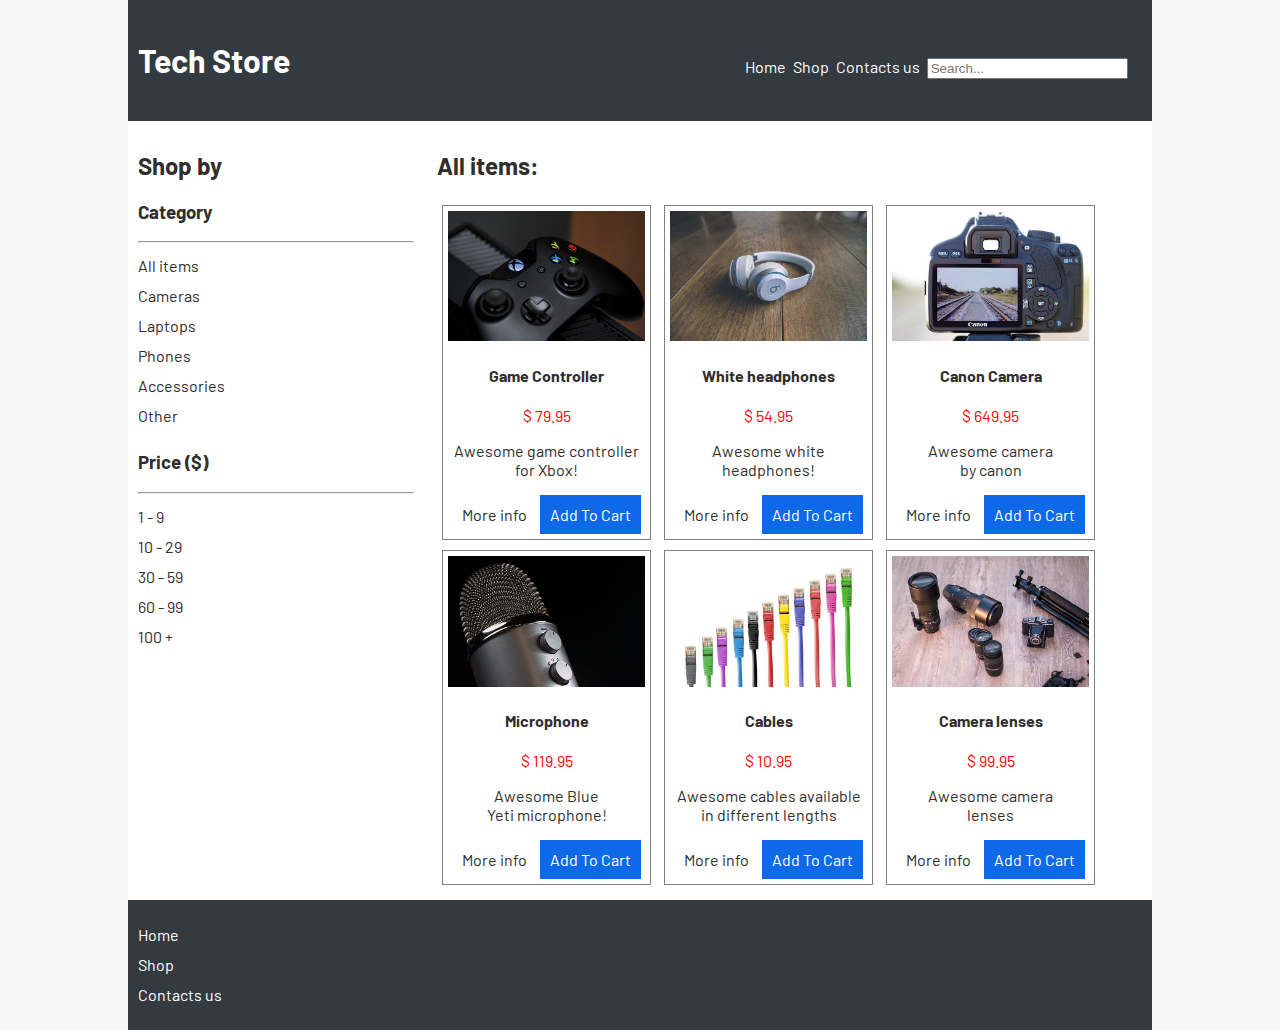
<file: index.html>
<!DOCTYPE html>
<html lang="en">
    <head>
        <meta charset="UTF-8">
        <meta name="viewport" content="width=device-width, initial-scale=1.0">
        <title>Tech Store</title>
        <link rel="preconnect" href="https://fonts.googleapis.com">
        <link rel="preconnect" href="https://fonts.gstatic.com" crossorigin>
        <link href="https://fonts.googleapis.com/css2?family=Barlow&display=swap" rel="stylesheet">
        <link rel="stylesheet" href="styles.css">
    </head>
    <body>
        <!-- header -->
        <header>
            <h1><a href="index.html">Tech Store</a></h1>
            <nav>
                <ul>
                    <li><a href="index.html">Home</a></li>
                    <li><a href="">Shop</a></li>
                    <li><a href="contact.html">Contacts us</a></li>
                </ul>
            </nav>
            <input type="search" placeholder="Search...">
        </header>
        <!-- sidebar -->
        <aside>
            <h2>Shop by</h2>
            <section>
                <h3>Category</h3>
                <hr>
                <ul>
                    <li>All items</li>
                    <li>Cameras</li>
                    <li>Laptops</li>
                    <li>Phones</li>
                    <li>Accessories</li>
                    <li>Other</li>
                </ul>
            </section>
            <section>
                <h3>Price <span>($)</span></h3>
                <hr>
                <ul>
                    <li>1 - 9</li>
                    <li>10 - 29</li>
                    <li>30 - 59</li>
                    <li>60 - 99</li>
                    <li>100 +</li>
                </ul>
            </section>
        </aside>
        <!-- main section to display products: -->
        <main>
            <h2>All items:</h2>
            <div class="product">
                <a href="product-detail.html"><img src="images/controller.jpg" alt="game controller picture" ></a>
                <h4><a href="product-detail.html">Game Controller</a></h4>
                <p>$ 79.95</p>
                <p>Awesome game controller<br> for Xbox!</p>
                <a href="product-detail.html" class="button">More info</a>
                <a href="" class="button">Add To Cart</a>
            </div>
            <div class="product">
                <a href="product-detail.html"><img src="images/headphones.jpg" alt="white headphone picture"></a>
                <h4><a href="product-detail.html">White headphones</a></h4>
                <p>$ 54.95</p>
                <p>Awesome white<br>headphones!</p>
                <a href="product-detail.html" class="button">More info</a>
                <a href="" class="button">Add To Cart</a>
            </div>
            <div class="product">
                <a href="product-detail.html"><img src="images/camera.jpg" alt="camera picture"></a>
                <h4><a href="product-detail.html">Canon Camera</a></h4>
                <p>$ 649.95</p>
                <p>Awesome camera<br>by canon</p>
                <a href="product-detail.html " class="button">More info</a>
                <a href="" class="button" id="position">Add To Cart</a>
            </div>
            <div class="product">
                <a href="product-detail.html"><img src="images/microphone.jpg" alt="microphone picture"></a>
                <h4><a href="product-detail.html">Microphone</a></h4>
                <p>$ 119.95</p>
                <p>Awesome Blue<br>Yeti microphone!</p>
                <a href="product-detail.html" class="button">More info</a>
                <a href="" class="button">Add To Cart</a>
            </div>
            <div class="product">
                <a href="product-detail.html"><img src="images/cables.jpg" alt="cables picture"></a>
                <h4><a href="product-detail.html">Cables</a></h4>
                <p>$ 10.95</p>
                <p>Awesome cables available<br>in different lengths</p>
                <a href="product-detail.html" class="button">More info</a>
                <a href="" class="button">Add To Cart</a>
            </div>
            <div class="product">
                <a href="product-detail.html"><img src="images/lenses.jpg" alt="lenses picture"></a>
                <h4><a href="product-detail.html">Camera lenses</a></h4>
                <p>$ 99.95</p>
                <p>Awesome camera<br>lenses</p>
                <a href="product-detail.html" class="button">More info</a>
                <a href="" class="button">Add To Cart</a>
            </div>
        </main>
        <!-- footer -->
        <footer>
            <nav>
                <ul>
                    <li><a href="index.html">Home</a></li>
                    <li><a href="">Shop</a></li>
                    <li><a href="contact.html">Contacts us</a></li>
                </ul>
            </nav>
        </footer>
        
    </body>

</html>
</file>
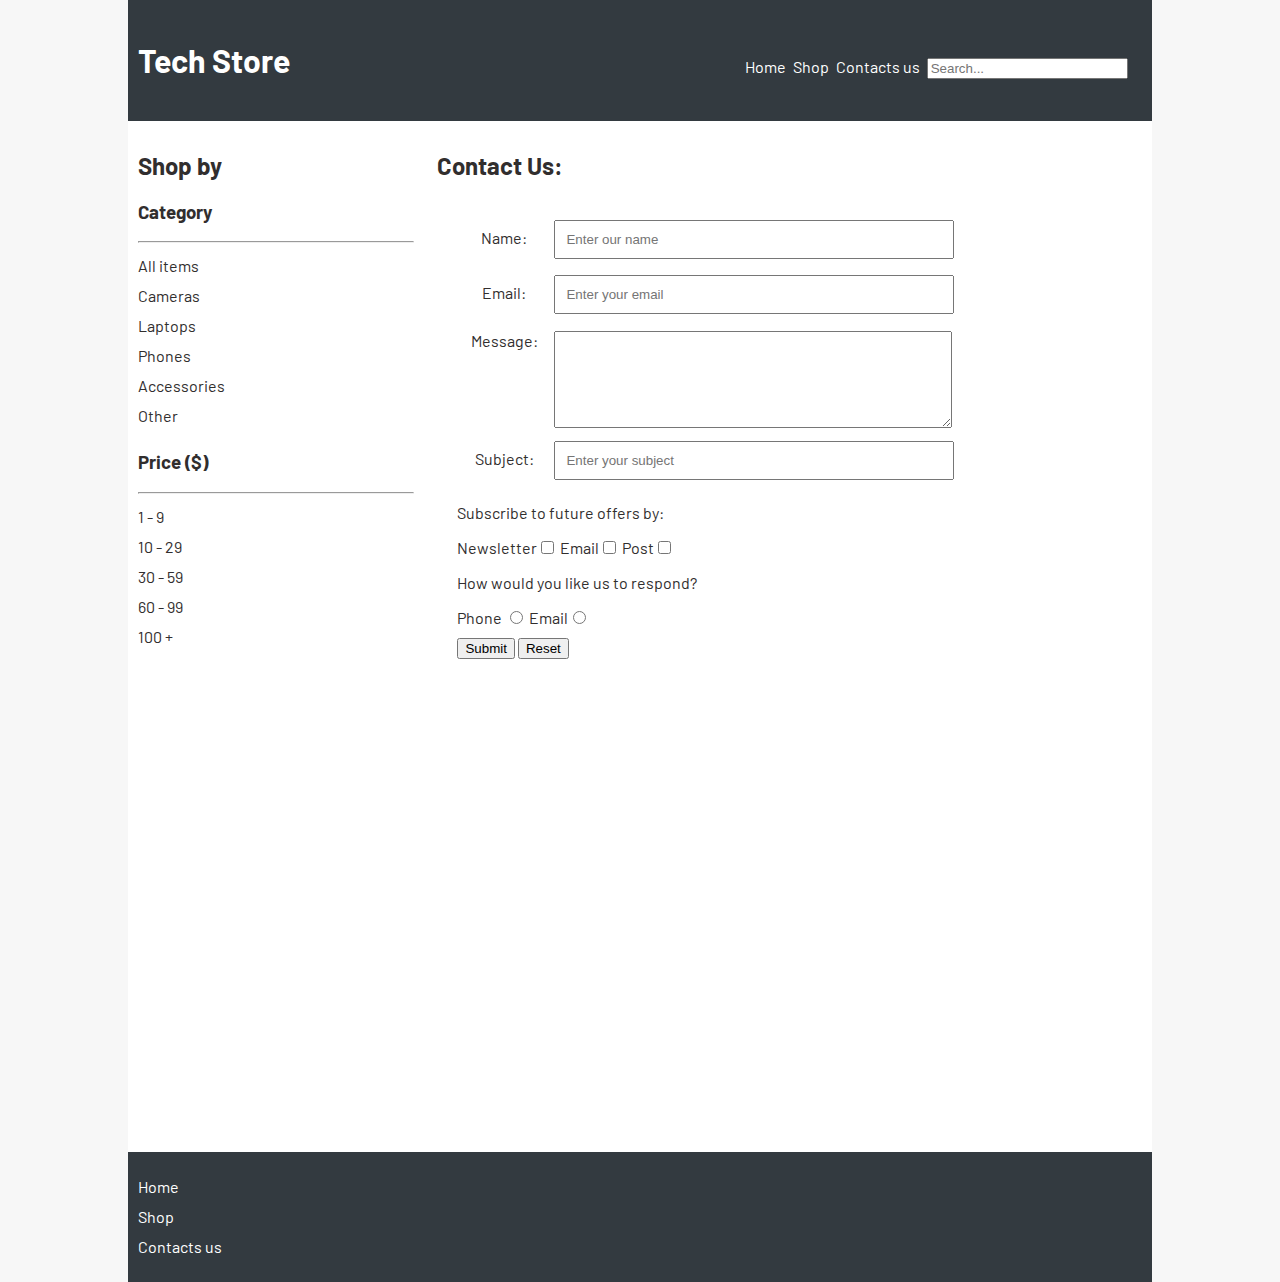
<file: contact.html>
<!DOCTYPE html>
<html lang="en">
<head>
    <meta charset="UTF-8">
    <meta name="viewport" content="width=device-width, initial-scale=1.0">
    <title>Tech Store - Controller</title>
    <link rel="preconnect" href="https://fonts.googleapis.com">
    <link rel="preconnect" href="https://fonts.gstatic.com" crossorigin>
    <link href="https://fonts.googleapis.com/css2?family=Barlow&display=swap" rel="stylesheet">
    <link rel="stylesheet" href="styles.css">
</head>
<body>
     <!-- header -->
    <header>
        <h1><a href="index.html">Tech Store</a></h1>
        <nav>
            <ul>
                <li><a href="index.html">Home</a></li>
                <li><a href="">Shop</a></li>
                <li><a href="contact.html">Contacts us</a></li>
            </ul>
        </nav>
        <input type="search" placeholder="Search...">
    </header>
    <aside>
        <h2>Shop by</h2>
        <section>
            <h3>Category</h3>
            <hr>
            <ul>
                <li>All items</li>
                <li>Cameras</li>
                <li>Laptops</li>
                <li>Phones</li>
                <li>Accessories</li>
                <li>Other</li>
            </ul>
        </section>
        <section>
            <h3>Price <span>($)</span></h3>
            <hr>
            <ul>
                <li>1 - 9</li>
                <li>10 - 29</li>
                <li>30 - 59</li>
                <li>60 - 99</li>
                <li>100 +</li>
            </ul>
        </section>
    </aside>
    <!-- product -->
    <main>
        <h2>Contact Us:</h2>
        <form>
            <div  class="inline">
                <label for="name">Name:</label>
                <input type="text" placeholder="Enter our name" id="name" name="name">
            </div>

            <div class="inline">
                <label for="email">Email:</label>
                <input type="email" placeholder="Enter your email" id="email" name="email">
            </div>

            <div class="inline">
                <label for="message">Message:</label>
                <textarea cols="30" rows="5" id="message" name="message"></textarea>
            </div>
            <!-- 
            <div>
                <label for="subject">Subject:</label>
                <select  id="subject" name="">
                    <optgroup label="Product issiues">
                        <option value="returns">Returns</option>
                        <option value="faulty_item">Faulty item</option>
                    </optgroup>
                    <optgroup label="Delivery">
                        <option value="delivery">Delivery</option>
                        <option value="order_tracking">Order tracking</option>
                    </optgroup>
                    <optgroup label="Other">
                        <option value="advice">Advice</option>
                        <option value="other">Other</option>
                    </optgroup>
                </select>
            </div>
            -->
            <div class="inline">
                <label for="subject">Subject:</label>
                <input type="text" list="subjects" id="subject" placeholder="Enter your subject">
                <datalist id="subjects">
                    <option value="returns">
                    <option value="faulty items">
                    <option value="delivery">
                    <option value="order tracking">
                    <option value="advice">
                    <option value="other">
                </datalist>
            </div>


            <div>
                <p>Subscribe to future offers by:</p>
                <label for="newsletter">Newsletter</label><input type="checkbox" id="newsletter" name="subscribe" value="newsletter">
                <label for="email">Email</label><input type="checkbox" id="Email" name="subscribe" value="email">
                <label for="post">Post</label><input type="checkbox" id="post" name="subscribe" value="post">
            </div>

            <div>
                <p>How would you like us to respond?</p>
                <label for="phoneResponse">Phone </label><input type="radio" id="phoneResponse" name="response" value="phone">
                <label for="emailResponse">Email</label><input type="radio" id="emailResponse" name="response" value="email">
            </div>

            <div>
                <input type="submit">
                <input type="reset">
            </div>
        </form>

        <iframe width="600" height="450" style="border:0" loading="lazy" allowfullscreen src="https://www.google.com/maps/embed/v1/place?q=place_id:ChIJ4ZihOre1j4ARtlGyMfz7ejw&key=AIzaSyAri1aSd8CLwjOd1CsGH6pfS6u23G9ZgzQ"></iframe>


    </main>
    <!-- footer -->
    <footer>
        <nav>
            <ul>
                <li><a href="index.html">Home</a></li>
                <li><a href="">Shop</a></li>
                <li><a href="contact.html">Contacts us</a></li>
            </ul>
        </nav>
    </footer>
</body>
</html>
</file>
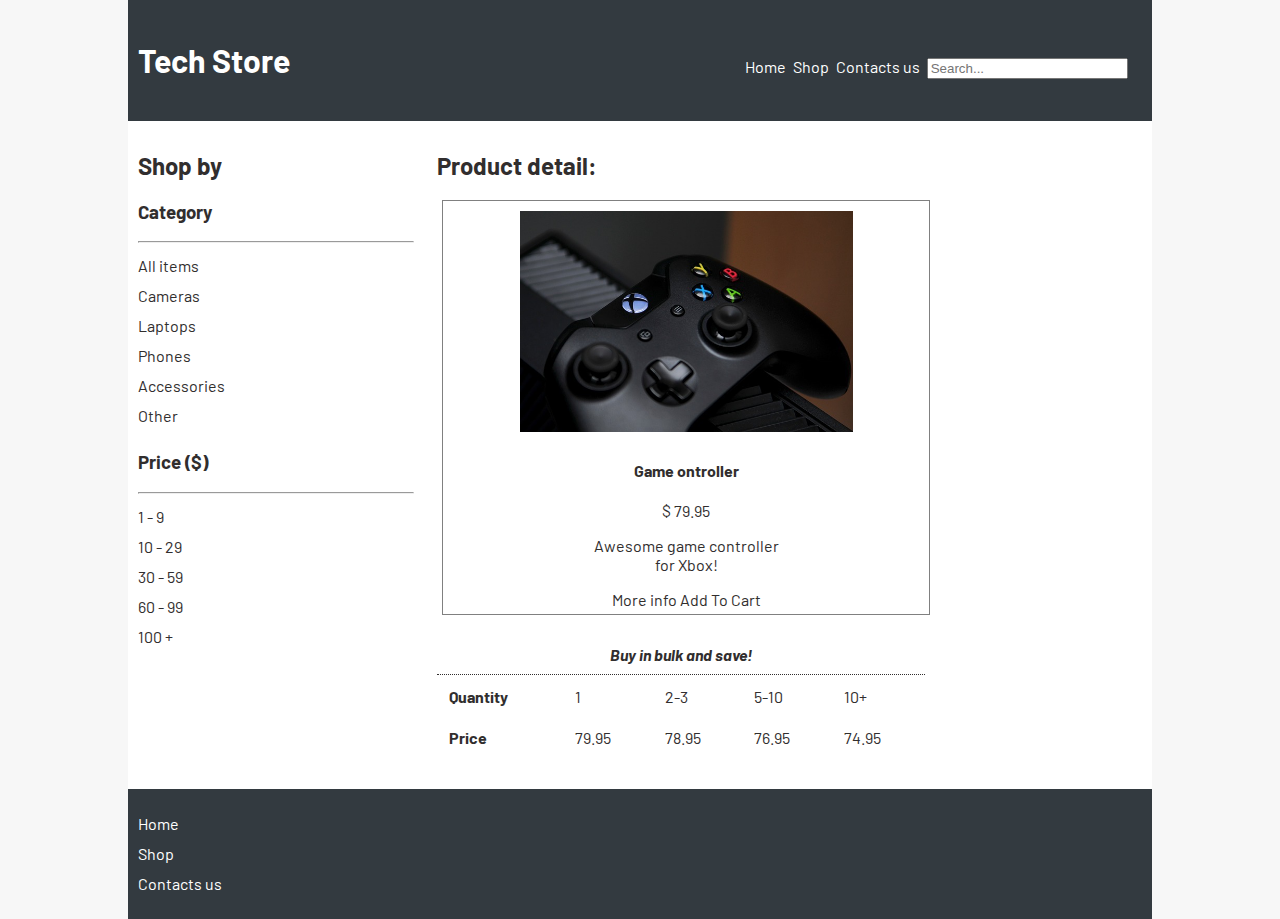
<file: product-detail.html>
<!DOCTYPE html>
<html lang="en">
<head>
    <meta charset="UTF-8">
    <meta name="viewport" content="width=device-width, initial-scale=1.0">
    <title>Tech Store - Controller</title>
    <link rel="preconnect" href="https://fonts.googleapis.com">
    <link rel="preconnect" href="https://fonts.gstatic.com" crossorigin>
    <link href="https://fonts.googleapis.com/css2?family=Barlow&display=swap" rel="stylesheet">
    <link rel="stylesheet" href="styles.css">
</head>
<body>
     <!-- header -->
    <header>
        <h1><a href="index.html">Tech Store</a></h1>
        <nav>
            <ul>
                <li><a href="index.html">Home</a></li>
                <li><a href="">Shop</a></li>
                <li><a href="contact.html">Contacts us</a></li>
            </ul>
        </nav>
        <input type="search" placeholder="Search...">
    </header>
    <!-- sidebar -->
    <aside>
        <h2>Shop by</h2>
        <section>
            <h3>Category</h3>
            <hr>
            <ul>
                <li>All items</li>
                <li>Cameras</li>
                <li>Laptops</li>
                <li>Phones</li>
                <li>Accessories</li>
                <li>Other</li>
            </ul>
        </section>
        <section>
            <h3>Price <span>($)</span></h3>
            <hr>
            <ul>
                <li>1 - 9</li>
                <li>10 - 29</li>
                <li>30 - 59</li>
                <li>60 - 99</li>
                <li>100 +</li>
            </ul>
        </section>
    </aside>
    <!-- product -->
    <main>
        <h2>Product detail:</h2>
        <div class= "product-detail">
            <img src="images/controller.jpg" alt="controller picture">
            <h4>Game ontroller</h4>
            <p>$ 79.95</p>
            <p>Awesome game controller<br> for Xbox!</p>
            <a href="product-detail.html">More info</a>
            <a href="">Add To Cart</a>
        </div>
        
        <table class="table">
            <caption>Buy in bulk and save!</caption>
            <thead>
                <tr>
                    <th>Quantity</th>
                    <td>1</th>
                    <td>2-3</th>
                    <td>5-10</th>
                    <td>10+</th>
                </tr>
            </thead>
            <tbody>
                <tr>
                    <th>Price</td>
                    <td>79.95</td>
                    <td>78.95</td>
                    <td>76.95</td>
                    <td>74.95</td>
                </tr>
            </tbody>
        </table>


    </main>
    <!-- footer -->

    <footer>
        <nav>
            <ul>
                <li><a href="index.html">Home</a></li>
                <li><a href="">Shop</a></li>
                <li><a href="contact.html">Contacts us</a></li>
            </ul>
        </nav>
    </footer>
</body>
</html>
</file>
<file: styles.css>
html {
    background: #f7f7f7;
}

body {
    background: white;
    margin: 0 auto;
    font-family: 'Barlow', sans-serif;
    color: rgb(49, 46, 46);
    text-align: center;
}

header h1 a:hover {
    color: whitesmoke;
}

header, footer {
    background: #333a40;
    color: white;
    max-height: fit-content;
    padding: 20px 10px;
}

input[type="search"] {
width: 100%;
}

ul{
    margin: 0;
    padding: 0;
}

li{
    list-style: none;
    line-height: 30px;
}

a {
    text-decoration: none;
    color: inherit;
}

a:hover{
    color: #0e69e9;
}

header li {
    display: inline;
    padding: 0 2px;
}

header h1, nav {
    display: inline-block
}

header h1{
    width: 100%;
}

head{
    position: relative;
}

.product {
    box-sizing: border-box;
    border: 1px solid gray;

    margin: 5px;
    padding: 5px;
    width: 99%;
    text-align: center;
}

img {
    max-width: 100%;
}

.button {
    padding: 10px;
    display: inline-block;
}

.product p:nth-of-type(1) {
    color: red;
}

.button:last-of-type {
    background: #0e69e9;
    color: white;
}

/* product detail page */

.product-detail {
    box-sizing: border-box;
    border: 1px solid gray;
    margin: auto;
    padding: 5px;
    text-align: center;
    width: 70%;
}

.product-detail img {
    max-width: 70%;
    float: top;
    padding: 5px;
}



/* contact us */

form {
    padding: 10px;
    margin: 10px;
    width: 90%;
}

form > div {
    margin: 10px 0px;
}

.inline label {
    display: block;
    text-align: center;
    padding-bottom: 3%;
}

input[type="text"], input[type="email"], textarea {
    padding: 10px;
    width: 60%;
}

iframe {
    width: 95%;
}


 /* table */

table {
    width: 70%;
    text-align: left;
    margin: 20px 0px;
}

caption {
    font-weight: bold;
    font-style: italic;
    border-bottom: 1px dotted;
    padding: 10px;
}

th, td {
    padding: 10px;
}

tr:hover {
    background-color: #f5f5f5;
}

/* media index */

@media (min-width: 800px) {
    input[type="search"]{
        width: 40%;
        margin: 2em;
    }

    .product {
        display: inline-block;
        width: 45%;
    }
}

@media (min-width: 1000px) {
    body {
        text-align: left;

    }

    header h1{
        width: 60%;
    }

    input[type="search"] {
        width: 20%;
        margin: 0.1em;
    }

    main {
        width: 68%;
        display: inline-block;
        padding: 10px;
    }

    aside {
        width: 27%;
        display: inline-block;
        vertical-align: top;
        padding: 10px;
    } 
}

@media (min-width: 1200px) {
    body {
        max-width: 80vw;
    }

    .product {
        width: 30%;
    }
}

/* media contact */

@media (min-width: 1000px) {
    .inline label {
        display: inline-block;
        width: 15%;
    }
    .inline label[for="message"] {
        vertical-align: top;
    }
}

/* media product */

@media (min-width: 1000px) {
    .product-detail {
        margin: 5px;
    }
    
}
/* 4K readability */
@media (min-width: 2560px) {
    html {
        font-size: 2em;
    }
}
</file>
